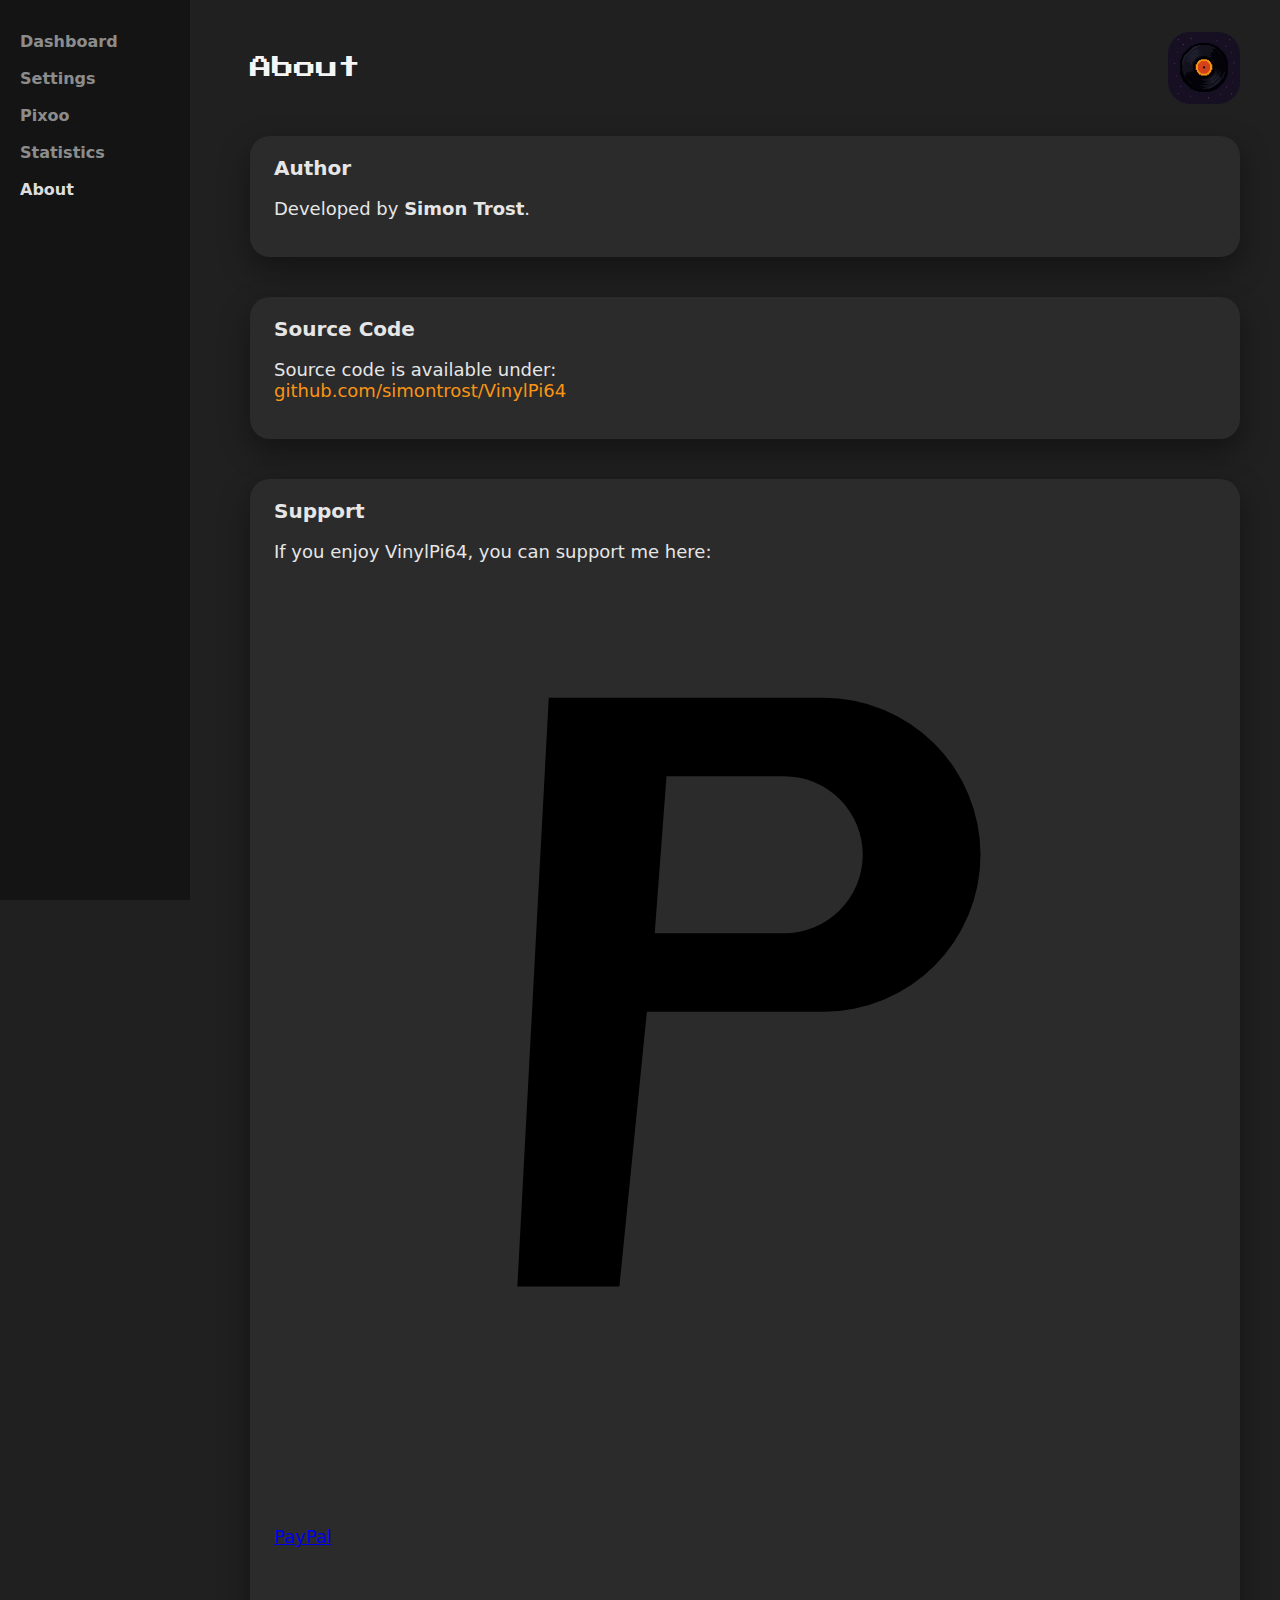
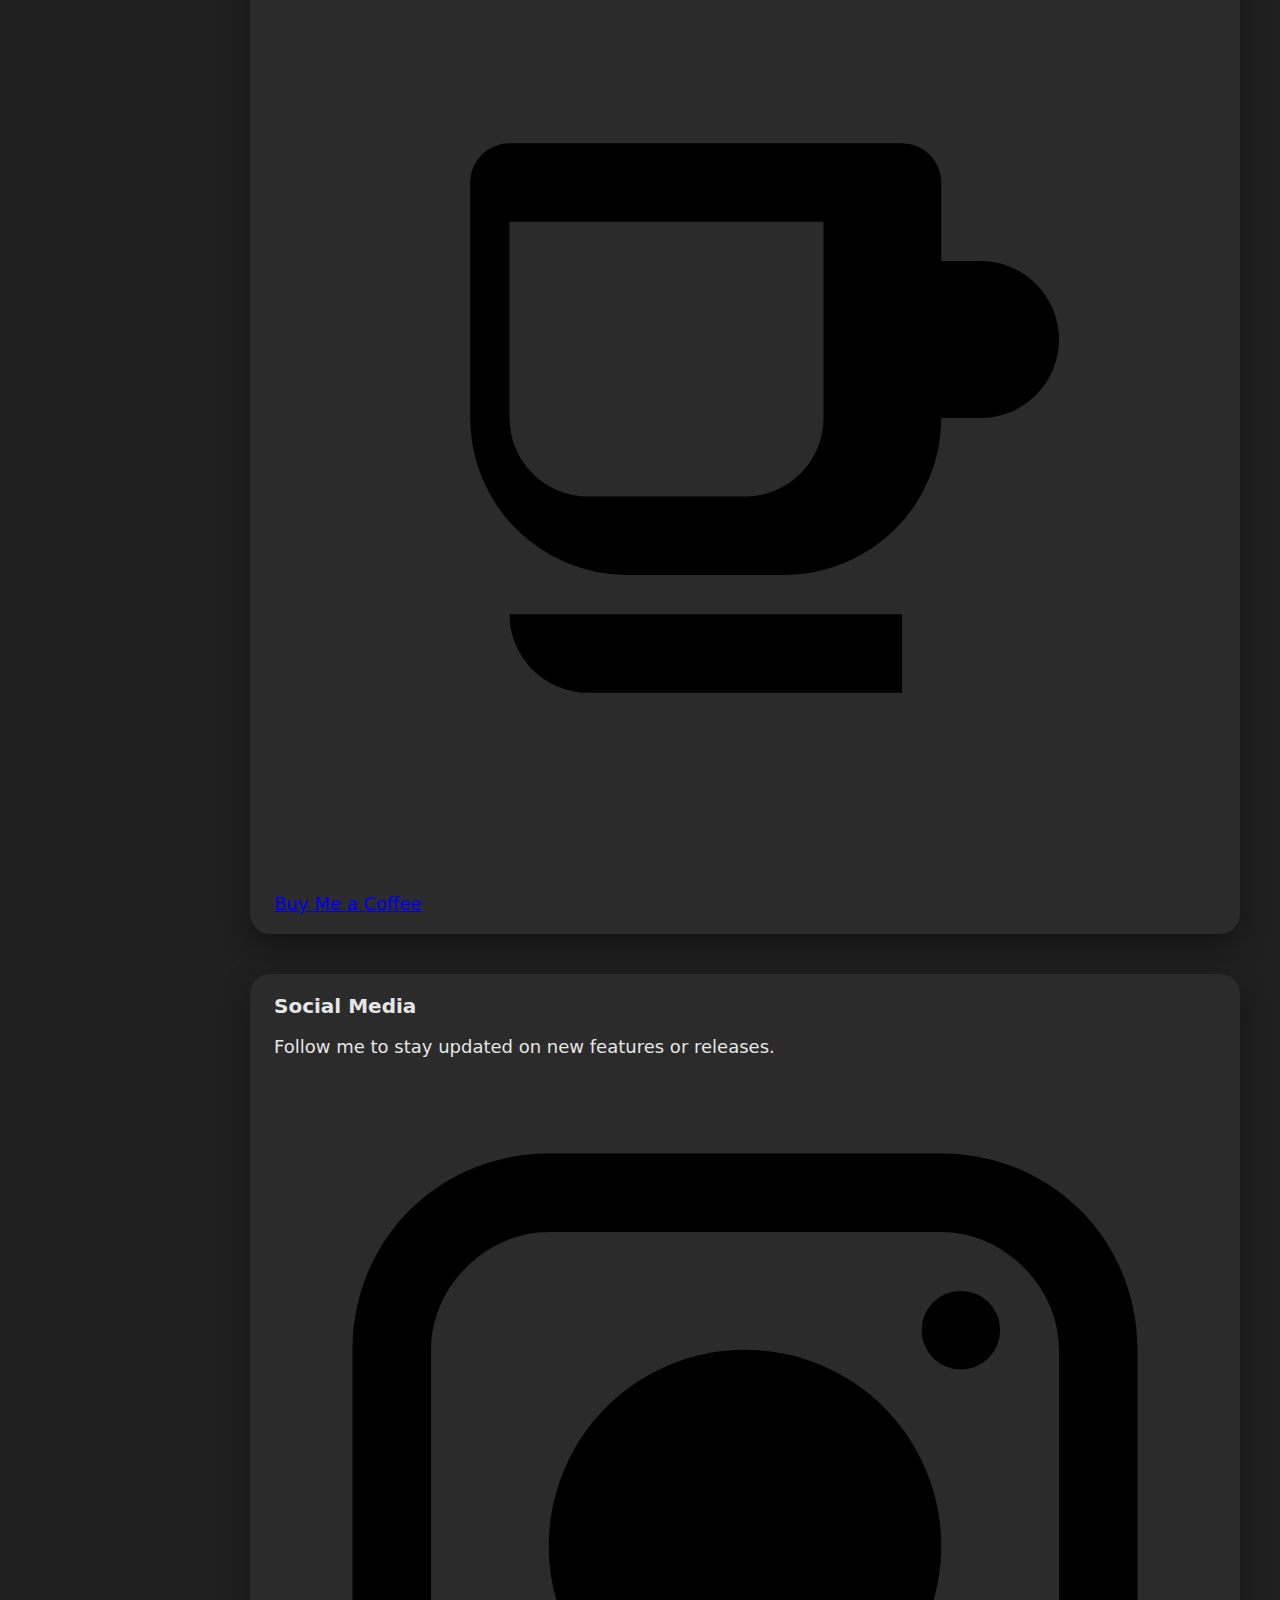
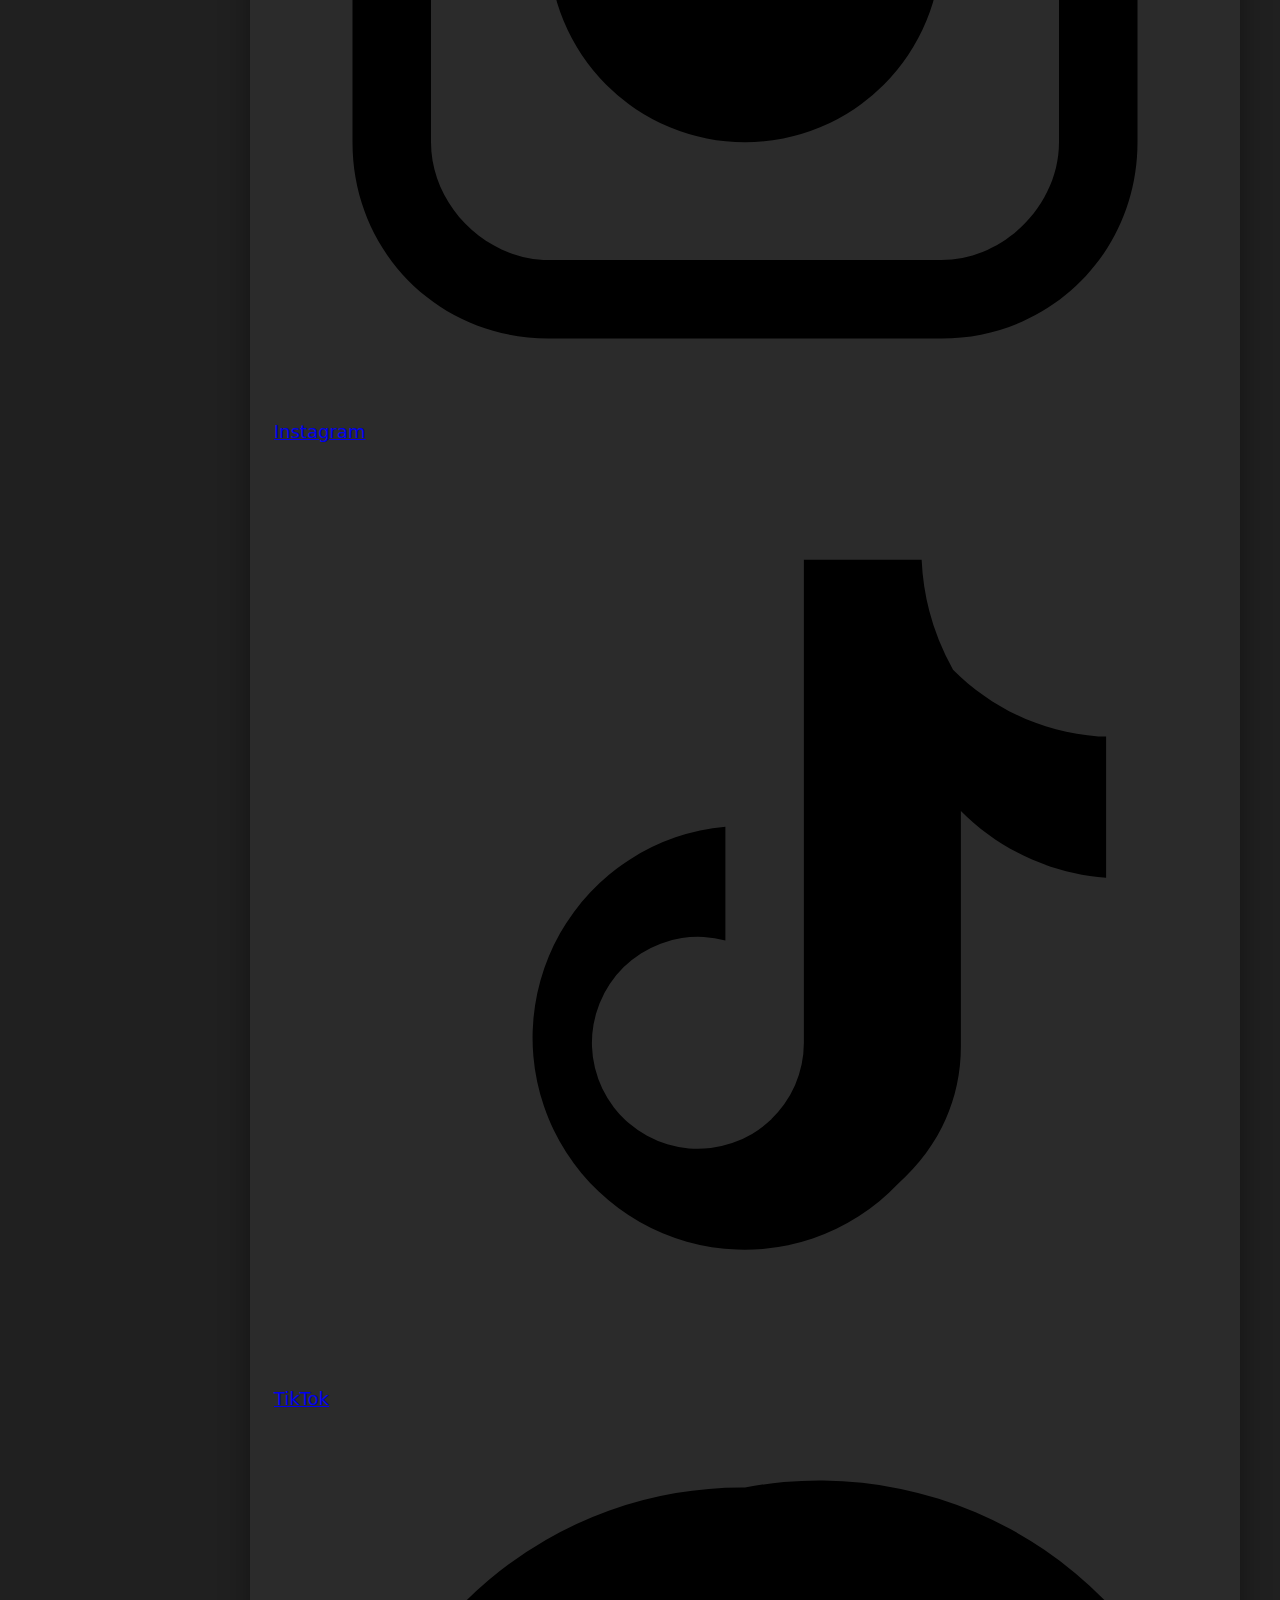
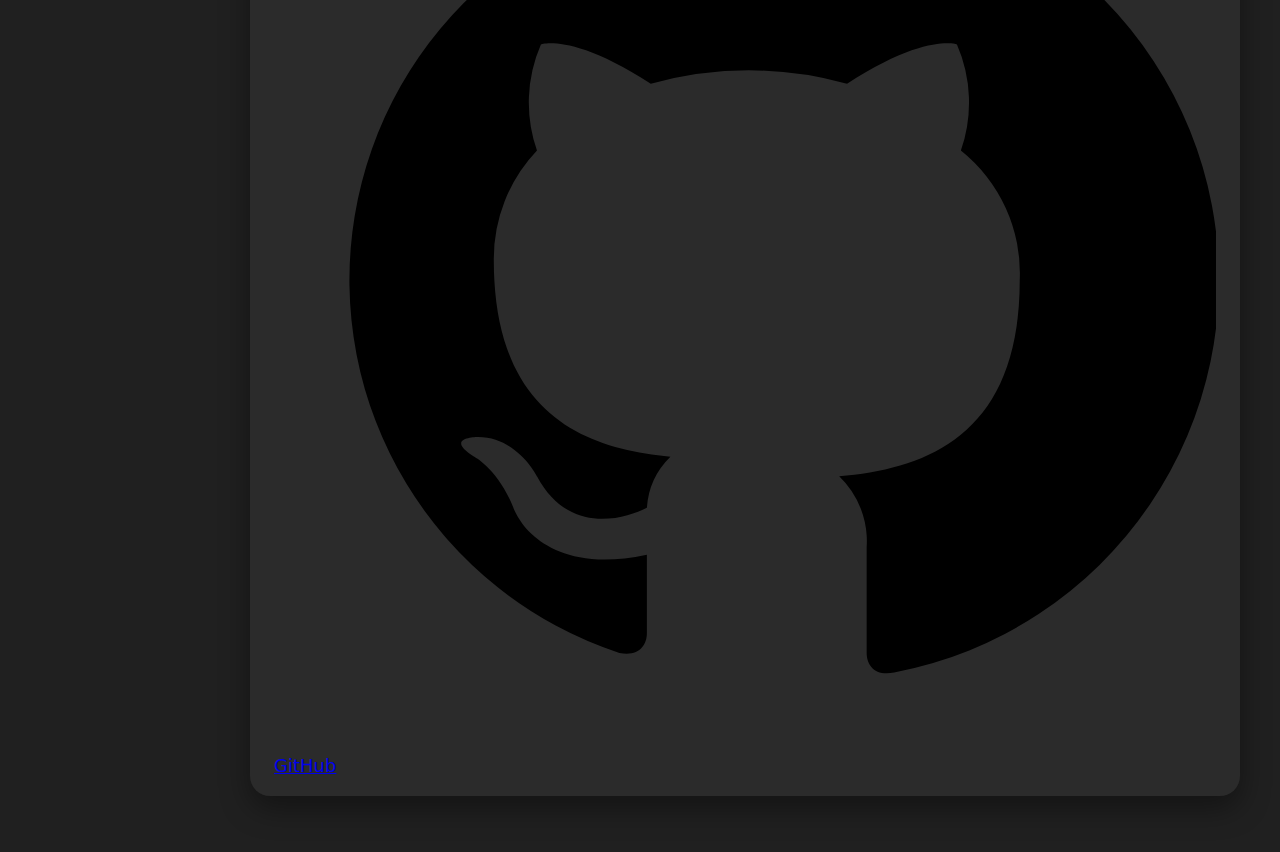
<file: WebApp/about.html>
<!DOCTYPE html>
<html lang="de">

<head>
    <meta charset="UTF-8">
    <title>About – VinylPi64</title>
    <meta name="viewport" content="width=device-width, initial-scale=1.0">
    <link rel="stylesheet" href="base.css">
    <link rel="stylesheet" href="about.css">
    <link href="https://fonts.googleapis.com/css2?family=Press+Start+2P&display=swap" rel="stylesheet">
</head>

<body>
    <aside class="sidebar">
        <nav class="nav">
            <a href="index.html">Dashboard</a>
            <a href="settings.html">Settings</a>
            <a href="pixoo.html">Pixoo</a>
            <a href="stats.html">Statistics</a>
            <a href="about.html" class="active">About</a>
        </nav>
    </aside>

    <main class="main">
        <header class="main-header">
            <div class="header-title pixel-title">About</div>
            <img src="logo.png" class="header-logo" alt="VinylPi Logo">
        </header>

        <section class="about-section">

            <div class="card">
                <h2>Author</h2>
                <p>
                    Developed by <strong>Simon Trost</strong>.
                </p>
            </div>

            <div class="card">
                <h2>Source Code</h2>
                <p>
                    Source code is available under:
                    <br>
                    <a class="about-link" href="https://github.com/simontrost/VinylPi64" target="_blank" rel="noopener">
                        github.com/simontrost/VinylPi64
                    </a>
                </p>
            </div>

            <div class="card">
                <div class="about-card social-card">
                    <h2>Support</h2>
                    <p>If you enjoy VinylPi64, you can support me here:</p>

                    <div class="social-links">

                        <a href="https://www.paypal.com/paypalme/STrost383" class="social-item" target="_blank">
                            <span class="social-icon-circle">
                                <svg viewBox="0 0 24 24" class="social-icon">
                                    <path d="M7 3h7a4 4 0 010 8H9.5L8.8 18H6.2L7 3zm3 6h3a2 2 0 000-4h-3l-.3 4z" />
                                </svg>
                            </span>
                            <span class="social-label">PayPal</span>
                        </a>

                        <a href="https://buymeacoffee.com/simontrst" class="social-item" target="_blank">
                            <span class="social-icon-circle">
                                <svg viewBox="0 0 24 24" class="social-icon">
                                    <path
                                        d="M5 5h11a1 1 0 011 1v6a4 4 0 01-4 4H9a4 4 0 01-4-4V6a1 1 0 011-1zm1 2v5a2 2 0 002 2h4a2 2 0 002-2V7H6zm11 1h1a2 2 0 010 4h-1V8zm-9 9h8v2H8a2 2 0 01-2-2h2z" />
                                </svg>
                            </span>
                            <span class="social-label">Buy Me a Coffee</span>
                        </a>

                    </div>
                </div>
            </div>

            <div class="card">
                <div class="about-card social-card">
                    <h2>Social Media</h2>
                    <p>Follow me to stay updated on new features or releases.</p>

                    <div class="social-links">

                        <a href="https://instagram.com/simon.trst" class="social-item" target="_blank">
                            <span class="social-icon-circle">
                                <svg viewBox="0 0 24 24" class="social-icon">
                                    <path
                                        d="M7 2C4.2 2 2 4.2 2 7v10c0 2.8 2.2 5 5 5h10c2.8 0 5-2.2 5-5V7c0-2.8-2.2-5-5-5H7zm10 2c1.6 0 3 1.4 3 3v10c0 1.6-1.4 3-3 3H7c-1.6 0-3-1.4-3-3V7c0-1.6 1.4-3 3-3h10zM12 7a5 5 0 100 10 5 5 0 000-10zm6.5-.5a1 1 0 11-2 0 1 1 0 012 0z" />
                                </svg>
                            </span>
                            <span class="social-label">Instagram</span>
                        </a>

                        <a href="https://tiktok.com/@simontrst" class="social-item" target="_blank">
                            <span class="social-icon-circle">
                                <svg viewBox="0 0 24 24" class="social-icon">
                                    <path
                                        d="M21 7.5c-1.4-.1-2.7-.7-3.7-1.7A6.3 6.3 0 0116.5 3h-3v12.3a2.7 2.7 0 11-2-2.6V9.8a5.4 5.4 0 104.4 9.1c1-.9 1.6-2.1 1.6-3.5v-6c1 1 2.3 1.6 3.7 1.7V7.5z" />
                                </svg>
                            </span>
                            <span class="social-label">TikTok</span>
                        </a>

                        <a href="https://github.com/simontrost/" class="social-item" target="_blank">
                            <span class="social-icon-circle">
                                <svg viewBox="0 0 24 24" class="social-icon">
                                    <path
                                        d="M12 2a10 10 0 00-3.2 19.5c.5.1.7-.2.7-.5v-2c-2.8.6-3.4-1.2-3.4-1.2-.4-1-1-1.3-1-1.3-.8-.5.1-.5.1-.5 1 0 1.5 1 1.5 1 .8 1.5 2.2 1.1 2.8.8a2 2 0 01.6-1.3c-2.2-.2-4.5-1.1-4.5-5a4 4 0 011.1-2.8 3.7 3.7 0 01.1-2.7s.8-.3 2.8 1a9.5 9.5 0 015 0c2-1.3 2.8-1 2.8-1a3.7 3.7 0 01.1 2.7A4 4 0 0119 12c0 3.9-2.3 4.8-4.6 5a2.3 2.3 0 01.7 1.8v2.7c0 .3.2.6.7.5A10 10 0 0012 2z" />
                                </svg>
                            </span>
                            <span class="social-label">GitHub</span>
                        </a>
                    </div>
                </div>
            </div>



        </section>
    </main>
</body>

</html>
</file>
<file: WebApp/base.css>
body {
    margin: 0;
    background: #202020;
    color: #e6e6e6;
    font-family: Inter, system-ui, -apple-system, BlinkMacSystemFont, sans-serif;
    font-size: 18px
}

.sidebar {
    position: fixed;
    left: 0;
    top: 0;
    width: 190px;
    height: 100vh;
    background: #141414;
    padding: 32px 20px;
    box-sizing: border-box
}

.nav {
    display: flex;
    flex-direction: column;
    gap: 18px
}

.nav a {
    text-decoration: none;
    color: #ddd;
    font-size: 16px;
    font-weight: 600;
    opacity: .6
}

.nav a.active {
    opacity: 1
}

.pixel-title {
    font-family: 'Press Start 2P', cursive
}

.main {
    margin-left: 210px;
    padding: 32px 40px;
    min-height: 100vh;
    box-sizing: border-box
}

.main-header {
    display: flex;
    justify-content: space-between;
    align-items: center;
    margin-bottom: 32px
}

.header-title {
    font-size: 22px;
    color: #f5f5f5
}

.header-logo {
    width: 72px;
    height: 72px;
    border-radius: 22px;
    object-fit: cover
}

.card {
    background: #2b2b2b;
    border-radius: 20px;
    padding: 20px 24px;
    margin-bottom: 24px;
    box-shadow: 0 12px 30px rgba(0, 0, 0, .4)
}

.card h2 {
    margin-top: 0;
    margin-bottom: 16px;
    font-size: 20px
}

.btn-danger,
.btn-primary {
    padding: 10px 22px;
    border-radius: 14px;
    border: none;
    font-size: 16px;
    cursor: pointer;
    font-weight: 600;
    transition: all .15s ease
}

.btn-primary {
    background: linear-gradient(180deg, #ffae36, #ff8c00);
    color: #000
}

.btn-primary:hover {
    background: linear-gradient(180deg, #ffb947, #ffa033)
}

.btn-danger {
    background: linear-gradient(180deg, #f55, #c00);
    color: #fff
}

.btn-danger:hover {
    background: linear-gradient(180deg, #f66, #d11)
}

.card button {
    padding: 8px 14px;
    border-radius: 999px;
    border: none;
    background: #3a3a3a;
    color: #f99414;
    font-size: 14px;
    font-weight: 500;
    cursor: pointer;
    margin-right: 6px;
    margin-top: 6px;
    box-shadow: 0 6px 16px rgba(0, 0, 0, .5);
    transition: background .15s ease, transform .1s ease, box-shadow .15s ease
}

.card button:hover {
    background: #454545
}

.card button:active {
    transform: translateY(1px);
    box-shadow: 0 3px 10px rgba(0, 0, 0, .7)
}

.about-link {
    color: #f99414;
    text-decoration: none;
    font-weight: 500
}

.about-link:hover {
    text-decoration: underline
}

@media (max-width:800px) {
    .sidebar {
        position: relative;
        width: 100%;
        height: auto;
        padding: 12px 16px
    }

    .nav {
        flex-direction: row;
        gap: 16px;
        justify-content: center
    }

    .main {
        margin-left: 0;
        margin-top: 12px;
        padding: 16px
    }

    .main-header {
        margin-bottom: 24px
    }

    .header-title {
        font-size: 20px
    }

    .header-logo {
        width: 64px;
        height: 64px
    }
}
</file>
<file: WebApp/about.css>
.about-section {
    display: flex;
    flex-direction: column;
    gap: 1rem;
}
</file>
